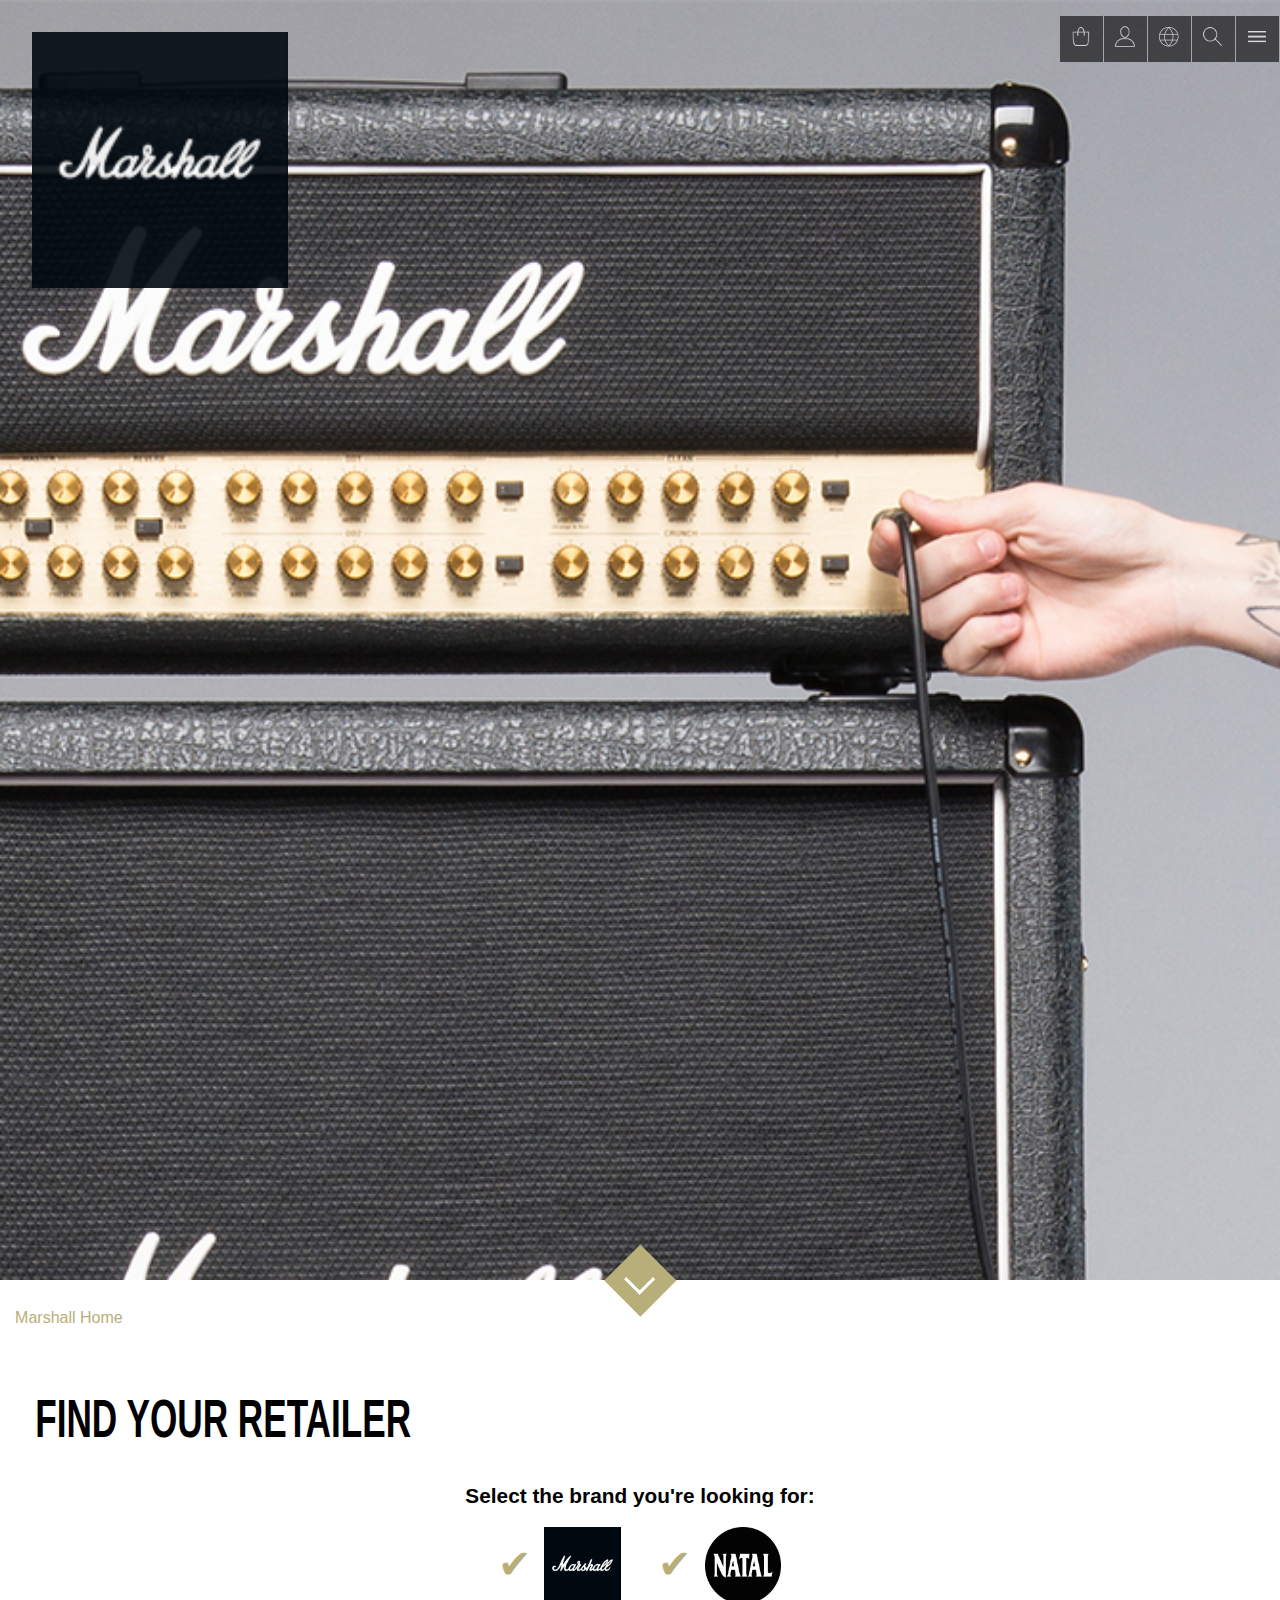
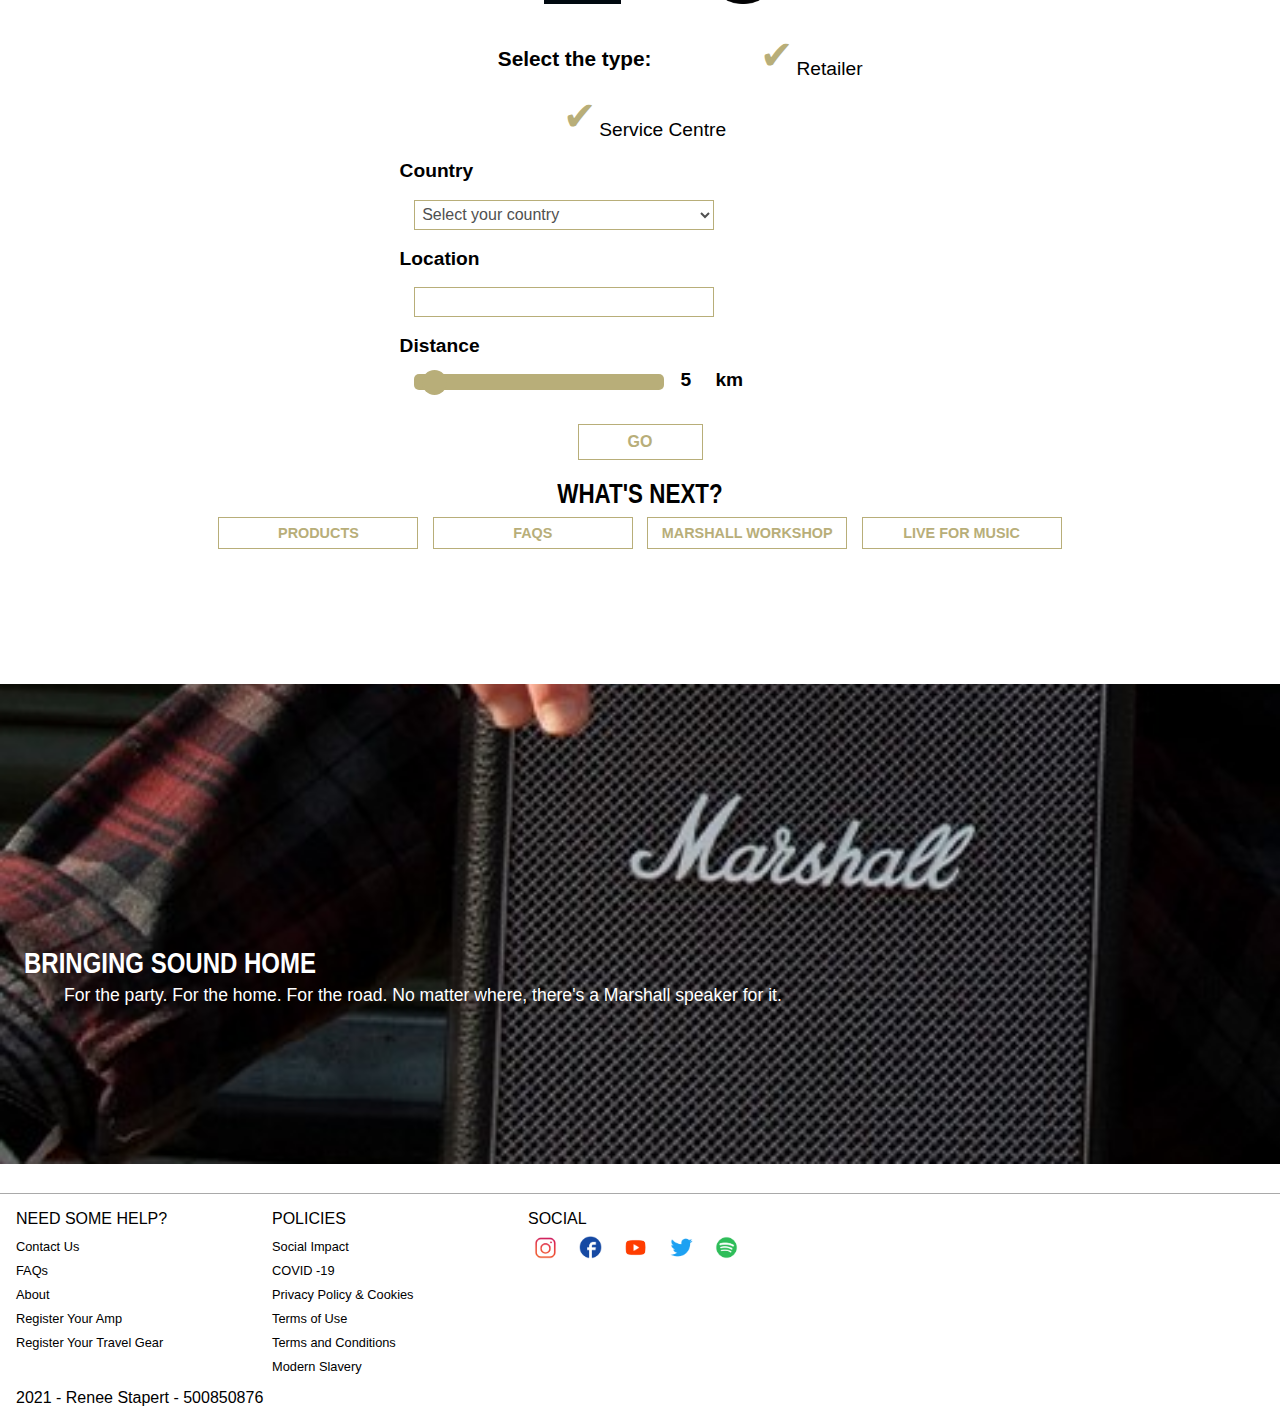
<file: recommendedRetailers.html>
<!DOCTYPE html>
<html lang="nl">

<head>    
    <meta charset="UTF-8">
	<meta name="author" content="Renee">
	<meta name="viewport" content="width=device-width, initial-scale=1">
    <title>Recommended Retailers - Renee</title>

    <link href="styles/styleR.css" rel="stylesheet">
    <link href="styles/styleG.css" rel="stylesheet">
	<link rel="icon" href="images/Middel_1.png" type="image/x-icon">
</head>


<body>
	<!-- aatje om naar de content te skippen -->
	<a href="#main" class="skipMenu">Sla menu over</a>

    <header>

		<img src="./images/bannerFoto.jpg" alt="Marshall amp Banner">

		<!-- img in een h1 zetten, titel van pagina -->
		<h1><img src="images/Marshall_logo_120px.jpg" alt="Marshall Logo" class="logo"></h1>

		<!-- Hamburgermenu -->
		<nav>
			<!-- Alle menu button die altijd zichtbaar zijn -->
			<ul>
				<li><button><img src="images/menu.png" alt="Hamburger Menu"></button></li>
				<li><button><img src="images/search.png" alt="Zoeken"></button></li>
				<li><button><img src="images/globe.png" alt="Taal"></button></li>
				<li><button><img src="images/profile.png" alt="Profiel"></button></li>
				<li><button><img src="images/bag.png" alt="Winkelwagentje"></button></li>

			</ul>
		</nav>
		
		<!-- Menu items  -->
		<nav>
			<ul>
				<li><a href="#">Live for Music</a></li>
				<li><a href="#">About</a></li>
				<li><a href="recommendedRetailers.html">Recommended Retailers</a></li>
				<li><a href="#">Marshall Amps</a></li>
				<li><a href="#">Shop</a></li>
				<li><a href="#">Marshall Records</a></li>
				<li><a href="#">Marshall Live Agency</a></li>
				<li><a href="#">The Marshall Studio</a></li>
				<li><a href="#">MyMarshall</a></li>
			</ul>

		</nav>

		<button href="#main">
			<div></div>
		</button>

		<!-- Snelkoppeling naar Homepagina -->
        <a href="index.html">Marshall Home</a>

	</header>

    <main>

        <h2>Find your retailer</h2>

        <form>
			
			<!-- Filters voor de zoek opdracht -->
			<fieldset>
				<h3>Select the brand you're looking for:</h3>
				
				<label>
					<input type="checkbox">
					<img src="./images/Marshall_logo_120px.jpg" alt="Marshall">
				</label>

				<label>
					<input type="checkbox">
					<img src="./images/natal_logo_120px.png" alt="Natal">
				</label>
			</fieldset>

			<fieldset>
				<h3>Select the type:</h3>

				<label>
				<input type="checkbox">
				Retailer</label>

				<label>
				<input type="checkbox">
				Service Centre</label>
			</fieldset>

			<!-- Land, locatie en afstand van winkel of service center aangeven -->
			<label for="Country">Country</label>
            <select>
    			<option value="">Select your country</option>
				<option value="au">Australia</option>
				<option value="be">Belgium</option>
				<option value="en">England</option>
				<option value="fr">France</option>
				<option value="gm">Germany</option>
    			<option value="nl">Netherlands</option>
			</select>

            <label>Location</label>
            <input type="text">
            
			
            <label>Distance</label>
			<fieldset>
				<!-- Bron oninput: https://www.encodedna.com/html5/howto-read-values-from-html5-input-type-range-using-javascript.htm -->
            	<input type="range" id="slider" name="slider" min="5" max="200" value="0" 
					oninput="document.getElementById('sliderValue').innerHTML = this.value">

				<label for="slider" id="sliderValue">5</label>
				<label for="slider">km</label>
			</fieldset>

			<button>Go</button>

        </form>

        <section>
            <h4>What's next?</h4>

            <ul>
                <li><a href="#">Products</a></li>
                <li><a href="#">FAQs</a></li>
                <li><a href="#">Marshall Workshop</a></li>
                <li><a href="#">Live for Music</a></li>
            </ul>
        </section>

    </main>



    <footer>
		<a href="#">
			<img src="images/footerIMG.jpg" alt="Marshall Speaker">
			<h2>Bringing sound home</h2>
			<p>For the party. For the home. For the road. No matter where, there's a Marshall speaker for it.</p>
		</a>

		<section>
			<ul>
				<li>Need some help?</li>
				<li><a href="#">Contact Us</a></li>
				<li><a href="#">FAQs</a></li>
				<li><a href="#">About</a></li>
				<li><a href="#">Register Your Amp</a></li>
				<li><a href="#">Register Your Travel Gear</a></li>
			</ul>

			<ul>
				<li>Policies</li>
				<li><a href="#">Social Impact</a></li>
				<li><a href="#">COVID -19</a></li>
				<li><a href="#">Privacy Policy & Cookies</a></li>
				<li><a href="#">Terms of Use</a></li>
				<li><a href="#">Terms and Conditions</a></li>
				<li><a href="#">Modern Slavery</a></li>
			</ul>

			<ul>
				<li>Social</li>
				<li><img src="images/InstagramIcon.png" alt="Instagram"></li>
				<li><img src="images/FacebookIcon.png" alt="Facebook"></li>
				<li><img src="images/YoutubeIcon.png" alt="Youtube"></li>
				<li><img src="images/TwitterIcon.png" alt="Twitter"></li>
				<li><img src="images/SpotifyIcon.png" alt="Spotify"></li>
			</ul>

		</section>

		<p>2021 - Renee Stapert - 500850876</p>

	</footer>

    <script src="scripts/script.js"></script>
</body>

</html>
</file>
<file: styles/styleR.css>
/**********************************************************************/
/*  RECOMMENDED RETAILERS STYILING  */
/**********************************************************************/





/**********************************************************************/
/*  Header Styling  */
/**********************************************************************/


header > img:first-of-type {
    width: 100%;

    z-index: 0;
}

header > a {
    color: var(--link-text);
    text-transform: none;

    position: relative;
    top: -.7em;
    left: -2.5em;
}

header > a:hover {
    color: var(--text-color);
    background-color: transparent;
    border: none;
}




/**********************************************************************/
/*  Main  styling  */
/**********************************************************************/


main h2 {
    color: var(--text-color);
    font-size: 2.2em;

    text-transform: uppercase;
    transform: scaleY(1.5);
    transform-origin: bottom;

    margin: 2em 0 1em 1em;
}

main ul {
    display: flex;
    flex-wrap: wrap;
    justify-content: center;
}

main form h3 {
    color: var(--text-color);
    font-size: 1.3em ;
   list-style: none;
}

main form label img {
    width: 4em;
    padding: 0em;
    margin: .5em;
}

form {
    display: flex;
    flex-direction: column;
    flex-wrap: wrap;
    

    margin-left: auto;
    margin-right: auto;

    width: 90%;
    max-width: 500px;
}

form fieldset {
    display: flex;
    flex-direction: row;
    flex-wrap: wrap;
    justify-content: center;
    
    border: none;
}

form fieldset h3 {
    text-align: center;
}

form fieldset label:hover {
    cursor: pointer;
}

form fieldset:nth-of-type(2) h3 {
    margin: auto 90px;
}

form fieldset:last-of-type {
    justify-content: flex-start;
}

form fieldset:last-of-type label {
    position: relative;
    bottom: 7px;

    font-weight: bold;
    color: var(--text-color);

    margin-left: 3%;

    cursor: unset;
}

form fieldset:last-of-type label:last-of-type {
    margin-left: 1%;
}

form label {
    color: var(--text-color);
    
    font-size: 1.2em;

    padding: .5em;
}

form > label {  
    font-weight: bold;
}

form [type="checkbox"] {
    -webkit-appearance: none;
    width: 40px;
    height: 40px;

    position: relative;
    bottom: calc(50% - 25px);
}

form [type="checkbox"]::before {
    content: "✔";
    color: var(--button-color);
    font-size: 40px;

    position: relative;
    bottom: 10px;
    left: 5px;
}

form [type="checkbox"]:checked::before {
    content: "✘";
}

form select {
    position: relative;
    right: -1em;
    width: 60%;
    padding: .5em;
    margin: .5em;

    border: var(--button-color) 1px solid;
    background-color: var(--background);
  
    font-size: 1em;
    height: 30px;
    padding: 0 .2em;
    color: var(--input-color);
}

form select:hover {
    cursor: pointer;
}

form select:focus {
    outline: none;
    box-shadow: 0 0 0 1.5px var(--button-color);
    border: var(--button-color) 1px solid;
    border-radius: .5px;
  
    transition: .3s;
}

form input {
    background-color: var(--background);
  
    font-size: 1em;
    height: 30px;
    padding: 0 .2em;
    color: var(--input-color);
}

/* input[type="text"]; voor alle inputs met type text */
form [type="text"] {
    border: var(--button-color) 1px solid;
}  

form [type="text"]:focus {
    outline: none;
    box-shadow: 0 0 0 1.5px var(--button-color);
    border: var(--button-color) 1px solid;
    border-radius: .5px;
  
    transition: .3s;
}

form [type="text"], [type="range"] {
    position: relative;
    right: -1em;
    width: 60%;
    padding: .5em;
    margin: .5em;
}

form [type="range"] {
    -webkit-appearance: none;

    width: 50%;
    height: 5px;
    border-radius: 5px;

    background-color: var(--button-color);
}

form [type="range"]::-webkit-slider-thumb {
    -webkit-appearance: none;

    width: 25px;
    height: 25px;
    border-radius: 25px;

    background: var(--button-color);
}

main section {
    position: relative;
    top: 2em;
}

main section ul {
    list-style: none;
}

main section h4 {
    text-transform: uppercase;
    text-align: center;

    transform: scaleY(1.2);
    transform-origin: bottom;
  
    font-size: 1.4em;
    font-weight: bolder;
    color: var(--text-color);

    padding: 0 1rem;
}

main section ul li a {  
    font-size: .9rem;
    font-weight: bold;
  
    text-align: center;
  
    display: block;
    margin-left: auto;
    margin-right: auto;
    
    margin: .5em;
  
    color: var(--button-color);
    border: var(--button-color) 1.5px solid;
  
    width: 200px;
    padding:.5em;
}
</file>
<file: styles/styleG.css>
/*******************/
/* GENERAL STYLING */
/*******************/


/* CSS Document */
*, *::after, *::before {
    box-sizing:border-box;  
  
    margin: 0;
    padding: 0;
}
  
:root {
    --button-color: #B8AE79;
    --button-hover: black;
    --div-button-hover: white;

    --background: transparent;

    --text-color: black;
    --titel-color: black;
    --input-color: rgb(80, 80, 80);

    --link-background: transparent;
    --link-text: #B8AE79;
    --hover-background-color: black;
    --hover-text-color: #B8AE79;
    
    font-family: -apple-system, BlinkMacSystemFont, 'Segoe UI', Roboto, Oxygen, Ubuntu, 
                  Cantarell, 'Open Sans', 'Helvetica Neue', sans-serif;
}
  
@media (prefers-color-scheme:dark) {
    :root {
        --button-color: #B8AE79;
        --button-hover: rgb(221, 221, 221);
        --div-button-hover: rgb(29, 29, 29);

        --background: rgb(29, 29, 29);

        --text-color: rgb(221, 221, 221);
        --titel-color: #B8AE79;
        --input-color: rgb(221, 221, 221);

        --link-background: rgb(29, 29, 29);
        --link-text: #B8AE79;
        --hover-background-color: #B8AE79;
        --hover-text-color: black;
    }
}

  
  
  
  
/**********************************************************************/
/* algemene styling */
/**********************************************************************/
  

html {
    scroll-behavior: smooth;
}

body {
    background-color: var(--background);
}
  
/* Alle a's */
a {
    text-transform: uppercase;
    text-decoration: none;
  
    box-shadow: none;
}
  
a:hover {
    color: var(--button-color);
    border: var(--button-color) 1.5px solid;
    background-color: var(--hover-background-color);
    color: var(--hover-text-color);
  
    transition: .2s ;
}
  
a:focus {
    color: var(--hover-text-color);
    border: var(--button-color) 1px solid;
    background-color: var(--hover-background-color);
  
    box-shadow: 0 0 0 2px var(--button-color);
  
    transition: .2s;
    outline: none;
}

main button {
    position: relative;
    top: 1em;

    font-size: 1em;
    font-weight: bold;
    text-transform: uppercase;

    text-align: center;

    display: block;
    margin-left: auto;
    margin-right: auto;
    margin-top: 0em;
    margin-bottom: .5em;

    color: var(--button-color);
    border: var(--button-color) 1.5px solid;
    background-color: var(--link-background);

    width: 125px;
    padding:.5em;
}

main button:hover {
    color: var(--button-color);
    border: var(--button-color) 1.5px solid;
    background-color: var(--hover-background-color);
    color: var(--hover-text-color);
  
    transition: .2s ;

    cursor: pointer;
}

main button:focus {
    color: var(--hover-text-color);
    border: var(--button-color) 1px solid;
    background-color: var(--button-hover);
  
    box-shadow: 0 0 0 2px var(--button-color);
  
    transition: .2s;
    outline: none;
}
  
  
  
  
  
/**********************************************************************/
/* Header  styling */
/**********************************************************************/
  

/* Ontzichtbare link om met screenreader meteen naar de content te gaan */
.skipMenu {
    position: absolute;
    top: 1.3em;
    left: 9em;

    color: var(--button-color);
  
    transform: translateY(-200%);
  
    z-index: 999;
}
  
.skipMenu:focus {
    transform: translateY(0);
}
  
.logo {
    position: absolute;
  
    top: 1em;
    left: 1em;
  
    width: 20%;
    opacity: 90%;
}

video {
    width: 100%;
    height: 100%;

    z-index: 0;
}

header nav:first-of-type ul {
    display: flex;
    flex-direction: row-reverse;
    flex-wrap: wrap;
  
    position: fixed;
    top: 1em;
    right: 0;

    width: 225px;
  
    z-index: 100;
}
  
header nav:first-of-type ul li {
    list-style: none;
    width: 44px;
    height: 44px;
    margin: 0;
    padding: 0;
}
  
/* eerste nav de afbeeldingen lage opacity. Met hover de opacity hoger */
header nav:first-of-type ul li button {
    background-color: black;
    opacity: 60%; 
    border: black .5px solid;
   
    padding: .4em;
}

header nav:first-of-type ul li button:hover {
    opacity: 90%;
}
  
header nav:first-of-type ul li button:focus {
    opacity: 90%;
    outline-color: none;
    box-shadow: 0 0 0 2px var(--button-color);
}
  
/* Uitschuivend hamburgermenu  */
header nav:nth-of-type(2) {
    position: fixed;
    top: 0;
    bottom: 0;
    right: 0;
    
    transform:translatex(100%);
    z-index: 10;
  
    transition: .3s;
  
    width: 220px;
    padding: 2em;
  
    background-color: black;
    opacity: 90%;
}
  
header nav:nth-of-type(2).uitschuiven {
    position: fixed;
    top: 0;
    bottom: 0;
    
    transform:translatex(0%);
  
    width: 220px;
    padding: 2em;
  
    background-color: black;
    opacity: 90%;
}
  
header nav:nth-of-type(2) ul li {
    position: relative;
    top: 3em;
  
    list-style: none;
}
  
header nav:nth-of-type(2) ul li a {
    font-size: 1em;
    text-transform: none;
    
    color: white;
}
  
header nav:nth-of-type(2) ul li:focus, header nav:nth-of-type(2) ul li a:focus {
    opacity: 100%;
    background-color: var(--button-color);
    color: black;
    border: none;
}
  
header > button {
    position: relative;
    left: calc(50% - 1.9em);
    top: -2.2em;
  
    background-color: var(--button-color);
    border: none;
  
    width: 3.8em;
    height: 3.8em;
  
    transform: rotate(45deg);
}
  
header > button:hover {
    cursor: pointer;
    background-color: var(--button-hover);
}
  
header > button:focus {
    background-color: var(--button-hover);
    outline: var(--button-color);
}
  
header > button div {
    width: 22px;
    height: 22px;
  
    position: relative;
    top: calc(50% - 1.9em);
    left: 1em;
  
    border-bottom: var(--div-button-hover) 3px solid;
    border-right: var(--div-button-hover) 3px solid;
}





/**********************************************************************/
/* Main styling  */
/**********************************************************************/


span {
    font-weight: bold;
}
  



  
/**********************************************************************/
/* Footer styling  */
/**********************************************************************/


footer {
    margin-top: 10em; 
}

footer > a {
    box-shadow: none;
    border: none;
    background-color: unset;
}

footer a img {
    width: 100%;
    height: 30em;
    object-fit: cover;
}

footer a h2 {
    position: relative;
    top: -9em;

    color: white;

    transform: scaleY(1.2);
    transform-origin: bottom;

    padding: 0 1.5rem;
}

footer a p {
    position: relative;
    top: -12em;

    width: 90%;

    margin-left: auto;
    margin-right: auto;

    color: white;
    text-transform: none;
    font-size: 1.1em;
}

footer > a:hover {
    box-shadow: none;
    border: none;
    background-color: unset;
}


footer section {
    display: flex;
    flex-direction: row;
    flex-wrap: wrap;

    margin-top: -1.5em;

    border-top: darkgray .7px solid;
}

footer section ul {
    position: relative;
    top: 0;

    display: flex;
    flex-direction: column;
    overflow-x: unset;
    
    width: 50%;
    min-width: 10em;
    max-width: 16em;
    height: 12em;

    margin-left: auto;
    margin-right: auto;

    padding: 1em;
    margin: 0;

    gap: 1.5em;
}

footer section ul li {
    width: 14em;
    height: 0;
  
    list-style: none;

    font-size: .8rem;
}

footer section ul li:first-of-type {
    text-transform: uppercase;
    font-size: 1em;
    color: var(--text-color);

    margin-bottom: .3em;
}

footer section ul:last-of-type {
    flex-direction: row;

    height: 5em;
    gap: 1.4em;
}

footer section ul:last-of-type li {
    position: relative;
    top: 2em;
    left: -5.9em;
}

footer section ul:last-of-type li:first-of-type {
    top: 0;
    left: 0;
}

footer section ul li a {
    text-transform: none;
    color: var(--text-color);
}

footer section ul li a:hover {
    background-color: transparent;
    color: var(--link-text);
    border: none;
}

footer section ul li img {
    width: 1.8em;
    height: 1.8em;
}

footer > p {
    margin: 1em;
    margin-top: .2em;

    color: var(--text-color);
}
</file>
